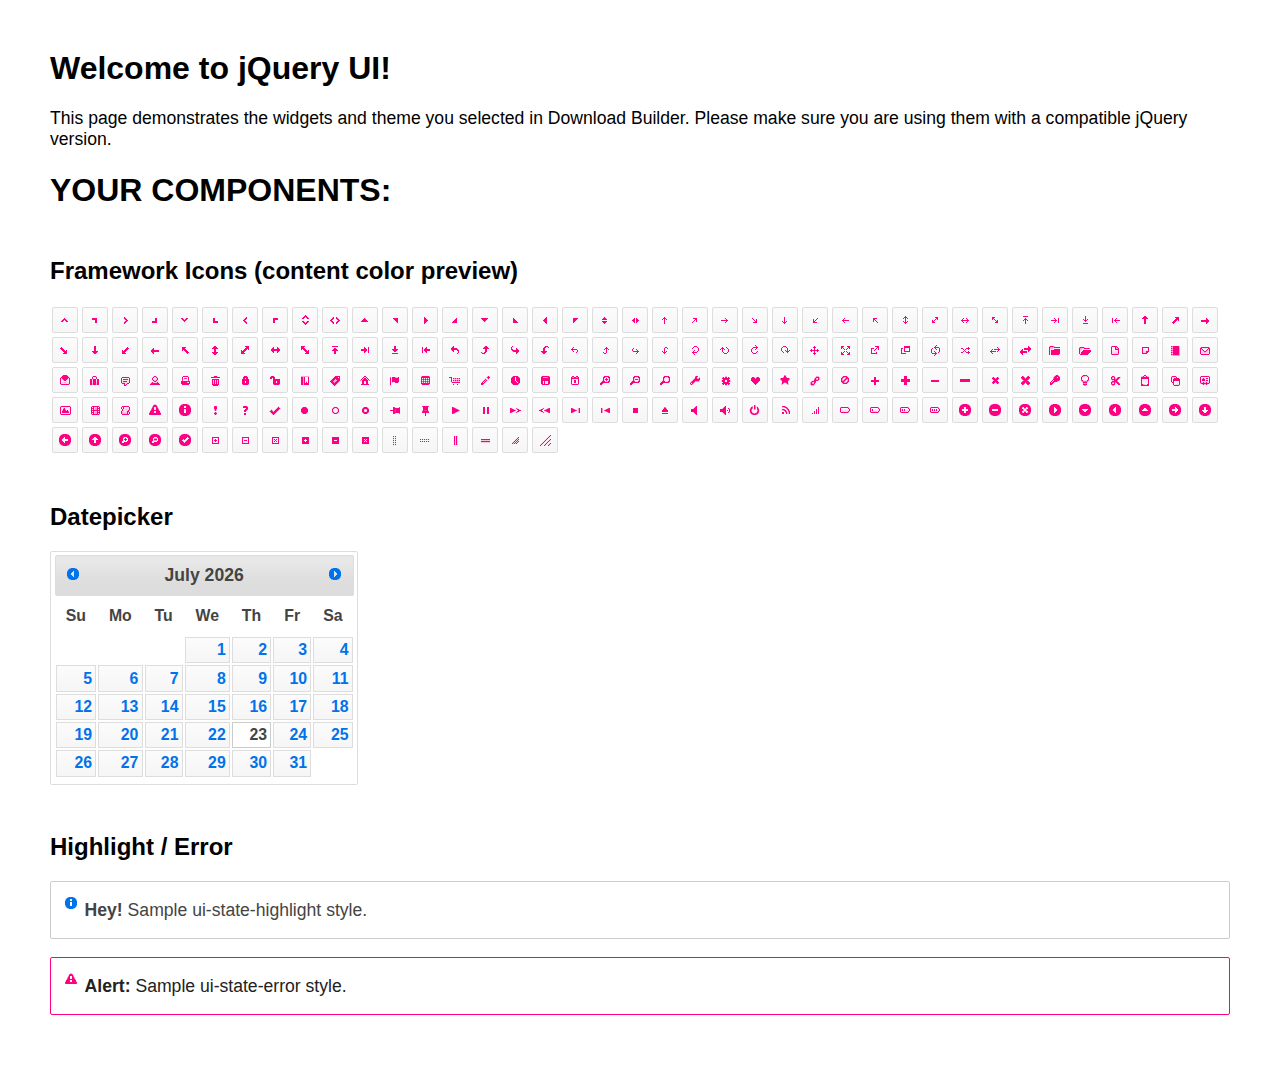
<file: ui/vendor/jquery-ui/index.html>
<!doctype html>
<html lang="us">
<head>
	<meta charset="utf-8">
	<title>jQuery UI Example Page</title>
	<link href="jquery-ui.css" rel="stylesheet">
	<style>
	body{
		font-family: "Trebuchet MS", sans-serif;
		margin: 50px;
	}
	.demoHeaders {
		margin-top: 2em;
	}
	#dialog-link {
		padding: .4em 1em .4em 20px;
		text-decoration: none;
		position: relative;
	}
	#dialog-link span.ui-icon {
		margin: 0 5px 0 0;
		position: absolute;
		left: .2em;
		top: 50%;
		margin-top: -8px;
	}
	#icons {
		margin: 0;
		padding: 0;
	}
	#icons li {
		margin: 2px;
		position: relative;
		padding: 4px 0;
		cursor: pointer;
		float: left;
		list-style: none;
	}
	#icons span.ui-icon {
		float: left;
		margin: 0 4px;
	}
	.fakewindowcontain .ui-widget-overlay {
		position: absolute;
	}
	select {
		width: 200px;
	}
	</style>
</head>
<body>

<h1>Welcome to jQuery UI!</h1>

<div class="ui-widget">
	<p>This page demonstrates the widgets and theme you selected in Download Builder. Please make sure you are using them with a compatible jQuery version.</p>
</div>

<h1>YOUR COMPONENTS:</h1>
















<h2 class="demoHeaders">Framework Icons (content color preview)</h2>
<ul id="icons" class="ui-widget ui-helper-clearfix">
	<li class="ui-state-default ui-corner-all" title=".ui-icon-caret-1-n"><span class="ui-icon ui-icon-caret-1-n"></span></li>
	<li class="ui-state-default ui-corner-all" title=".ui-icon-caret-1-ne"><span class="ui-icon ui-icon-caret-1-ne"></span></li>
	<li class="ui-state-default ui-corner-all" title=".ui-icon-caret-1-e"><span class="ui-icon ui-icon-caret-1-e"></span></li>
	<li class="ui-state-default ui-corner-all" title=".ui-icon-caret-1-se"><span class="ui-icon ui-icon-caret-1-se"></span></li>
	<li class="ui-state-default ui-corner-all" title=".ui-icon-caret-1-s"><span class="ui-icon ui-icon-caret-1-s"></span></li>
	<li class="ui-state-default ui-corner-all" title=".ui-icon-caret-1-sw"><span class="ui-icon ui-icon-caret-1-sw"></span></li>
	<li class="ui-state-default ui-corner-all" title=".ui-icon-caret-1-w"><span class="ui-icon ui-icon-caret-1-w"></span></li>
	<li class="ui-state-default ui-corner-all" title=".ui-icon-caret-1-nw"><span class="ui-icon ui-icon-caret-1-nw"></span></li>
	<li class="ui-state-default ui-corner-all" title=".ui-icon-caret-2-n-s"><span class="ui-icon ui-icon-caret-2-n-s"></span></li>
	<li class="ui-state-default ui-corner-all" title=".ui-icon-caret-2-e-w"><span class="ui-icon ui-icon-caret-2-e-w"></span></li>
	<li class="ui-state-default ui-corner-all" title=".ui-icon-triangle-1-n"><span class="ui-icon ui-icon-triangle-1-n"></span></li>
	<li class="ui-state-default ui-corner-all" title=".ui-icon-triangle-1-ne"><span class="ui-icon ui-icon-triangle-1-ne"></span></li>
	<li class="ui-state-default ui-corner-all" title=".ui-icon-triangle-1-e"><span class="ui-icon ui-icon-triangle-1-e"></span></li>
	<li class="ui-state-default ui-corner-all" title=".ui-icon-triangle-1-se"><span class="ui-icon ui-icon-triangle-1-se"></span></li>
	<li class="ui-state-default ui-corner-all" title=".ui-icon-triangle-1-s"><span class="ui-icon ui-icon-triangle-1-s"></span></li>
	<li class="ui-state-default ui-corner-all" title=".ui-icon-triangle-1-sw"><span class="ui-icon ui-icon-triangle-1-sw"></span></li>
	<li class="ui-state-default ui-corner-all" title=".ui-icon-triangle-1-w"><span class="ui-icon ui-icon-triangle-1-w"></span></li>
	<li class="ui-state-default ui-corner-all" title=".ui-icon-triangle-1-nw"><span class="ui-icon ui-icon-triangle-1-nw"></span></li>
	<li class="ui-state-default ui-corner-all" title=".ui-icon-triangle-2-n-s"><span class="ui-icon ui-icon-triangle-2-n-s"></span></li>
	<li class="ui-state-default ui-corner-all" title=".ui-icon-triangle-2-e-w"><span class="ui-icon ui-icon-triangle-2-e-w"></span></li>
	<li class="ui-state-default ui-corner-all" title=".ui-icon-arrow-1-n"><span class="ui-icon ui-icon-arrow-1-n"></span></li>
	<li class="ui-state-default ui-corner-all" title=".ui-icon-arrow-1-ne"><span class="ui-icon ui-icon-arrow-1-ne"></span></li>
	<li class="ui-state-default ui-corner-all" title=".ui-icon-arrow-1-e"><span class="ui-icon ui-icon-arrow-1-e"></span></li>
	<li class="ui-state-default ui-corner-all" title=".ui-icon-arrow-1-se"><span class="ui-icon ui-icon-arrow-1-se"></span></li>
	<li class="ui-state-default ui-corner-all" title=".ui-icon-arrow-1-s"><span class="ui-icon ui-icon-arrow-1-s"></span></li>
	<li class="ui-state-default ui-corner-all" title=".ui-icon-arrow-1-sw"><span class="ui-icon ui-icon-arrow-1-sw"></span></li>
	<li class="ui-state-default ui-corner-all" title=".ui-icon-arrow-1-w"><span class="ui-icon ui-icon-arrow-1-w"></span></li>
	<li class="ui-state-default ui-corner-all" title=".ui-icon-arrow-1-nw"><span class="ui-icon ui-icon-arrow-1-nw"></span></li>
	<li class="ui-state-default ui-corner-all" title=".ui-icon-arrow-2-n-s"><span class="ui-icon ui-icon-arrow-2-n-s"></span></li>
	<li class="ui-state-default ui-corner-all" title=".ui-icon-arrow-2-ne-sw"><span class="ui-icon ui-icon-arrow-2-ne-sw"></span></li>
	<li class="ui-state-default ui-corner-all" title=".ui-icon-arrow-2-e-w"><span class="ui-icon ui-icon-arrow-2-e-w"></span></li>
	<li class="ui-state-default ui-corner-all" title=".ui-icon-arrow-2-se-nw"><span class="ui-icon ui-icon-arrow-2-se-nw"></span></li>
	<li class="ui-state-default ui-corner-all" title=".ui-icon-arrowstop-1-n"><span class="ui-icon ui-icon-arrowstop-1-n"></span></li>
	<li class="ui-state-default ui-corner-all" title=".ui-icon-arrowstop-1-e"><span class="ui-icon ui-icon-arrowstop-1-e"></span></li>
	<li class="ui-state-default ui-corner-all" title=".ui-icon-arrowstop-1-s"><span class="ui-icon ui-icon-arrowstop-1-s"></span></li>
	<li class="ui-state-default ui-corner-all" title=".ui-icon-arrowstop-1-w"><span class="ui-icon ui-icon-arrowstop-1-w"></span></li>
	<li class="ui-state-default ui-corner-all" title=".ui-icon-arrowthick-1-n"><span class="ui-icon ui-icon-arrowthick-1-n"></span></li>
	<li class="ui-state-default ui-corner-all" title=".ui-icon-arrowthick-1-ne"><span class="ui-icon ui-icon-arrowthick-1-ne"></span></li>
	<li class="ui-state-default ui-corner-all" title=".ui-icon-arrowthick-1-e"><span class="ui-icon ui-icon-arrowthick-1-e"></span></li>
	<li class="ui-state-default ui-corner-all" title=".ui-icon-arrowthick-1-se"><span class="ui-icon ui-icon-arrowthick-1-se"></span></li>
	<li class="ui-state-default ui-corner-all" title=".ui-icon-arrowthick-1-s"><span class="ui-icon ui-icon-arrowthick-1-s"></span></li>
	<li class="ui-state-default ui-corner-all" title=".ui-icon-arrowthick-1-sw"><span class="ui-icon ui-icon-arrowthick-1-sw"></span></li>
	<li class="ui-state-default ui-corner-all" title=".ui-icon-arrowthick-1-w"><span class="ui-icon ui-icon-arrowthick-1-w"></span></li>
	<li class="ui-state-default ui-corner-all" title=".ui-icon-arrowthick-1-nw"><span class="ui-icon ui-icon-arrowthick-1-nw"></span></li>
	<li class="ui-state-default ui-corner-all" title=".ui-icon-arrowthick-2-n-s"><span class="ui-icon ui-icon-arrowthick-2-n-s"></span></li>
	<li class="ui-state-default ui-corner-all" title=".ui-icon-arrowthick-2-ne-sw"><span class="ui-icon ui-icon-arrowthick-2-ne-sw"></span></li>
	<li class="ui-state-default ui-corner-all" title=".ui-icon-arrowthick-2-e-w"><span class="ui-icon ui-icon-arrowthick-2-e-w"></span></li>
	<li class="ui-state-default ui-corner-all" title=".ui-icon-arrowthick-2-se-nw"><span class="ui-icon ui-icon-arrowthick-2-se-nw"></span></li>
	<li class="ui-state-default ui-corner-all" title=".ui-icon-arrowthickstop-1-n"><span class="ui-icon ui-icon-arrowthickstop-1-n"></span></li>
	<li class="ui-state-default ui-corner-all" title=".ui-icon-arrowthickstop-1-e"><span class="ui-icon ui-icon-arrowthickstop-1-e"></span></li>
	<li class="ui-state-default ui-corner-all" title=".ui-icon-arrowthickstop-1-s"><span class="ui-icon ui-icon-arrowthickstop-1-s"></span></li>
	<li class="ui-state-default ui-corner-all" title=".ui-icon-arrowthickstop-1-w"><span class="ui-icon ui-icon-arrowthickstop-1-w"></span></li>
	<li class="ui-state-default ui-corner-all" title=".ui-icon-arrowreturnthick-1-w"><span class="ui-icon ui-icon-arrowreturnthick-1-w"></span></li>
	<li class="ui-state-default ui-corner-all" title=".ui-icon-arrowreturnthick-1-n"><span class="ui-icon ui-icon-arrowreturnthick-1-n"></span></li>
	<li class="ui-state-default ui-corner-all" title=".ui-icon-arrowreturnthick-1-e"><span class="ui-icon ui-icon-arrowreturnthick-1-e"></span></li>
	<li class="ui-state-default ui-corner-all" title=".ui-icon-arrowreturnthick-1-s"><span class="ui-icon ui-icon-arrowreturnthick-1-s"></span></li>
	<li class="ui-state-default ui-corner-all" title=".ui-icon-arrowreturn-1-w"><span class="ui-icon ui-icon-arrowreturn-1-w"></span></li>
	<li class="ui-state-default ui-corner-all" title=".ui-icon-arrowreturn-1-n"><span class="ui-icon ui-icon-arrowreturn-1-n"></span></li>
	<li class="ui-state-default ui-corner-all" title=".ui-icon-arrowreturn-1-e"><span class="ui-icon ui-icon-arrowreturn-1-e"></span></li>
	<li class="ui-state-default ui-corner-all" title=".ui-icon-arrowreturn-1-s"><span class="ui-icon ui-icon-arrowreturn-1-s"></span></li>
	<li class="ui-state-default ui-corner-all" title=".ui-icon-arrowrefresh-1-w"><span class="ui-icon ui-icon-arrowrefresh-1-w"></span></li>
	<li class="ui-state-default ui-corner-all" title=".ui-icon-arrowrefresh-1-n"><span class="ui-icon ui-icon-arrowrefresh-1-n"></span></li>
	<li class="ui-state-default ui-corner-all" title=".ui-icon-arrowrefresh-1-e"><span class="ui-icon ui-icon-arrowrefresh-1-e"></span></li>
	<li class="ui-state-default ui-corner-all" title=".ui-icon-arrowrefresh-1-s"><span class="ui-icon ui-icon-arrowrefresh-1-s"></span></li>
	<li class="ui-state-default ui-corner-all" title=".ui-icon-arrow-4"><span class="ui-icon ui-icon-arrow-4"></span></li>
	<li class="ui-state-default ui-corner-all" title=".ui-icon-arrow-4-diag"><span class="ui-icon ui-icon-arrow-4-diag"></span></li>
	<li class="ui-state-default ui-corner-all" title=".ui-icon-extlink"><span class="ui-icon ui-icon-extlink"></span></li>
	<li class="ui-state-default ui-corner-all" title=".ui-icon-newwin"><span class="ui-icon ui-icon-newwin"></span></li>
	<li class="ui-state-default ui-corner-all" title=".ui-icon-refresh"><span class="ui-icon ui-icon-refresh"></span></li>
	<li class="ui-state-default ui-corner-all" title=".ui-icon-shuffle"><span class="ui-icon ui-icon-shuffle"></span></li>
	<li class="ui-state-default ui-corner-all" title=".ui-icon-transfer-e-w"><span class="ui-icon ui-icon-transfer-e-w"></span></li>
	<li class="ui-state-default ui-corner-all" title=".ui-icon-transferthick-e-w"><span class="ui-icon ui-icon-transferthick-e-w"></span></li>
	<li class="ui-state-default ui-corner-all" title=".ui-icon-folder-collapsed"><span class="ui-icon ui-icon-folder-collapsed"></span></li>
	<li class="ui-state-default ui-corner-all" title=".ui-icon-folder-open"><span class="ui-icon ui-icon-folder-open"></span></li>
	<li class="ui-state-default ui-corner-all" title=".ui-icon-document"><span class="ui-icon ui-icon-document"></span></li>
	<li class="ui-state-default ui-corner-all" title=".ui-icon-document-b"><span class="ui-icon ui-icon-document-b"></span></li>
	<li class="ui-state-default ui-corner-all" title=".ui-icon-note"><span class="ui-icon ui-icon-note"></span></li>
	<li class="ui-state-default ui-corner-all" title=".ui-icon-mail-closed"><span class="ui-icon ui-icon-mail-closed"></span></li>
	<li class="ui-state-default ui-corner-all" title=".ui-icon-mail-open"><span class="ui-icon ui-icon-mail-open"></span></li>
	<li class="ui-state-default ui-corner-all" title=".ui-icon-suitcase"><span class="ui-icon ui-icon-suitcase"></span></li>
	<li class="ui-state-default ui-corner-all" title=".ui-icon-comment"><span class="ui-icon ui-icon-comment"></span></li>
	<li class="ui-state-default ui-corner-all" title=".ui-icon-person"><span class="ui-icon ui-icon-person"></span></li>
	<li class="ui-state-default ui-corner-all" title=".ui-icon-print"><span class="ui-icon ui-icon-print"></span></li>
	<li class="ui-state-default ui-corner-all" title=".ui-icon-trash"><span class="ui-icon ui-icon-trash"></span></li>
	<li class="ui-state-default ui-corner-all" title=".ui-icon-locked"><span class="ui-icon ui-icon-locked"></span></li>
	<li class="ui-state-default ui-corner-all" title=".ui-icon-unlocked"><span class="ui-icon ui-icon-unlocked"></span></li>
	<li class="ui-state-default ui-corner-all" title=".ui-icon-bookmark"><span class="ui-icon ui-icon-bookmark"></span></li>
	<li class="ui-state-default ui-corner-all" title=".ui-icon-tag"><span class="ui-icon ui-icon-tag"></span></li>
	<li class="ui-state-default ui-corner-all" title=".ui-icon-home"><span class="ui-icon ui-icon-home"></span></li>
	<li class="ui-state-default ui-corner-all" title=".ui-icon-flag"><span class="ui-icon ui-icon-flag"></span></li>
	<li class="ui-state-default ui-corner-all" title=".ui-icon-calculator"><span class="ui-icon ui-icon-calculator"></span></li>
	<li class="ui-state-default ui-corner-all" title=".ui-icon-cart"><span class="ui-icon ui-icon-cart"></span></li>
	<li class="ui-state-default ui-corner-all" title=".ui-icon-pencil"><span class="ui-icon ui-icon-pencil"></span></li>
	<li class="ui-state-default ui-corner-all" title=".ui-icon-clock"><span class="ui-icon ui-icon-clock"></span></li>
	<li class="ui-state-default ui-corner-all" title=".ui-icon-disk"><span class="ui-icon ui-icon-disk"></span></li>
	<li class="ui-state-default ui-corner-all" title=".ui-icon-calendar"><span class="ui-icon ui-icon-calendar"></span></li>
	<li class="ui-state-default ui-corner-all" title=".ui-icon-zoomin"><span class="ui-icon ui-icon-zoomin"></span></li>
	<li class="ui-state-default ui-corner-all" title=".ui-icon-zoomout"><span class="ui-icon ui-icon-zoomout"></span></li>
	<li class="ui-state-default ui-corner-all" title=".ui-icon-search"><span class="ui-icon ui-icon-search"></span></li>
	<li class="ui-state-default ui-corner-all" title=".ui-icon-wrench"><span class="ui-icon ui-icon-wrench"></span></li>
	<li class="ui-state-default ui-corner-all" title=".ui-icon-gear"><span class="ui-icon ui-icon-gear"></span></li>
	<li class="ui-state-default ui-corner-all" title=".ui-icon-heart"><span class="ui-icon ui-icon-heart"></span></li>
	<li class="ui-state-default ui-corner-all" title=".ui-icon-star"><span class="ui-icon ui-icon-star"></span></li>
	<li class="ui-state-default ui-corner-all" title=".ui-icon-link"><span class="ui-icon ui-icon-link"></span></li>
	<li class="ui-state-default ui-corner-all" title=".ui-icon-cancel"><span class="ui-icon ui-icon-cancel"></span></li>
	<li class="ui-state-default ui-corner-all" title=".ui-icon-plus"><span class="ui-icon ui-icon-plus"></span></li>
	<li class="ui-state-default ui-corner-all" title=".ui-icon-plusthick"><span class="ui-icon ui-icon-plusthick"></span></li>
	<li class="ui-state-default ui-corner-all" title=".ui-icon-minus"><span class="ui-icon ui-icon-minus"></span></li>
	<li class="ui-state-default ui-corner-all" title=".ui-icon-minusthick"><span class="ui-icon ui-icon-minusthick"></span></li>
	<li class="ui-state-default ui-corner-all" title=".ui-icon-close"><span class="ui-icon ui-icon-close"></span></li>
	<li class="ui-state-default ui-corner-all" title=".ui-icon-closethick"><span class="ui-icon ui-icon-closethick"></span></li>
	<li class="ui-state-default ui-corner-all" title=".ui-icon-key"><span class="ui-icon ui-icon-key"></span></li>
	<li class="ui-state-default ui-corner-all" title=".ui-icon-lightbulb"><span class="ui-icon ui-icon-lightbulb"></span></li>
	<li class="ui-state-default ui-corner-all" title=".ui-icon-scissors"><span class="ui-icon ui-icon-scissors"></span></li>
	<li class="ui-state-default ui-corner-all" title=".ui-icon-clipboard"><span class="ui-icon ui-icon-clipboard"></span></li>
	<li class="ui-state-default ui-corner-all" title=".ui-icon-copy"><span class="ui-icon ui-icon-copy"></span></li>
	<li class="ui-state-default ui-corner-all" title=".ui-icon-contact"><span class="ui-icon ui-icon-contact"></span></li>
	<li class="ui-state-default ui-corner-all" title=".ui-icon-image"><span class="ui-icon ui-icon-image"></span></li>
	<li class="ui-state-default ui-corner-all" title=".ui-icon-video"><span class="ui-icon ui-icon-video"></span></li>
	<li class="ui-state-default ui-corner-all" title=".ui-icon-script"><span class="ui-icon ui-icon-script"></span></li>
	<li class="ui-state-default ui-corner-all" title=".ui-icon-alert"><span class="ui-icon ui-icon-alert"></span></li>
	<li class="ui-state-default ui-corner-all" title=".ui-icon-info"><span class="ui-icon ui-icon-info"></span></li>
	<li class="ui-state-default ui-corner-all" title=".ui-icon-notice"><span class="ui-icon ui-icon-notice"></span></li>
	<li class="ui-state-default ui-corner-all" title=".ui-icon-help"><span class="ui-icon ui-icon-help"></span></li>
	<li class="ui-state-default ui-corner-all" title=".ui-icon-check"><span class="ui-icon ui-icon-check"></span></li>
	<li class="ui-state-default ui-corner-all" title=".ui-icon-bullet"><span class="ui-icon ui-icon-bullet"></span></li>
	<li class="ui-state-default ui-corner-all" title=".ui-icon-radio-off"><span class="ui-icon ui-icon-radio-off"></span></li>
	<li class="ui-state-default ui-corner-all" title=".ui-icon-radio-on"><span class="ui-icon ui-icon-radio-on"></span></li>
	<li class="ui-state-default ui-corner-all" title=".ui-icon-pin-w"><span class="ui-icon ui-icon-pin-w"></span></li>
	<li class="ui-state-default ui-corner-all" title=".ui-icon-pin-s"><span class="ui-icon ui-icon-pin-s"></span></li>
	<li class="ui-state-default ui-corner-all" title=".ui-icon-play"><span class="ui-icon ui-icon-play"></span></li>
	<li class="ui-state-default ui-corner-all" title=".ui-icon-pause"><span class="ui-icon ui-icon-pause"></span></li>
	<li class="ui-state-default ui-corner-all" title=".ui-icon-seek-next"><span class="ui-icon ui-icon-seek-next"></span></li>
	<li class="ui-state-default ui-corner-all" title=".ui-icon-seek-prev"><span class="ui-icon ui-icon-seek-prev"></span></li>
	<li class="ui-state-default ui-corner-all" title=".ui-icon-seek-end"><span class="ui-icon ui-icon-seek-end"></span></li>
	<li class="ui-state-default ui-corner-all" title=".ui-icon-seek-first"><span class="ui-icon ui-icon-seek-first"></span></li>
	<li class="ui-state-default ui-corner-all" title=".ui-icon-stop"><span class="ui-icon ui-icon-stop"></span></li>
	<li class="ui-state-default ui-corner-all" title=".ui-icon-eject"><span class="ui-icon ui-icon-eject"></span></li>
	<li class="ui-state-default ui-corner-all" title=".ui-icon-volume-off"><span class="ui-icon ui-icon-volume-off"></span></li>
	<li class="ui-state-default ui-corner-all" title=".ui-icon-volume-on"><span class="ui-icon ui-icon-volume-on"></span></li>
	<li class="ui-state-default ui-corner-all" title=".ui-icon-power"><span class="ui-icon ui-icon-power"></span></li>
	<li class="ui-state-default ui-corner-all" title=".ui-icon-signal-diag"><span class="ui-icon ui-icon-signal-diag"></span></li>
	<li class="ui-state-default ui-corner-all" title=".ui-icon-signal"><span class="ui-icon ui-icon-signal"></span></li>
	<li class="ui-state-default ui-corner-all" title=".ui-icon-battery-0"><span class="ui-icon ui-icon-battery-0"></span></li>
	<li class="ui-state-default ui-corner-all" title=".ui-icon-battery-1"><span class="ui-icon ui-icon-battery-1"></span></li>
	<li class="ui-state-default ui-corner-all" title=".ui-icon-battery-2"><span class="ui-icon ui-icon-battery-2"></span></li>
	<li class="ui-state-default ui-corner-all" title=".ui-icon-battery-3"><span class="ui-icon ui-icon-battery-3"></span></li>
	<li class="ui-state-default ui-corner-all" title=".ui-icon-circle-plus"><span class="ui-icon ui-icon-circle-plus"></span></li>
	<li class="ui-state-default ui-corner-all" title=".ui-icon-circle-minus"><span class="ui-icon ui-icon-circle-minus"></span></li>
	<li class="ui-state-default ui-corner-all" title=".ui-icon-circle-close"><span class="ui-icon ui-icon-circle-close"></span></li>
	<li class="ui-state-default ui-corner-all" title=".ui-icon-circle-triangle-e"><span class="ui-icon ui-icon-circle-triangle-e"></span></li>
	<li class="ui-state-default ui-corner-all" title=".ui-icon-circle-triangle-s"><span class="ui-icon ui-icon-circle-triangle-s"></span></li>
	<li class="ui-state-default ui-corner-all" title=".ui-icon-circle-triangle-w"><span class="ui-icon ui-icon-circle-triangle-w"></span></li>
	<li class="ui-state-default ui-corner-all" title=".ui-icon-circle-triangle-n"><span class="ui-icon ui-icon-circle-triangle-n"></span></li>
	<li class="ui-state-default ui-corner-all" title=".ui-icon-circle-arrow-e"><span class="ui-icon ui-icon-circle-arrow-e"></span></li>
	<li class="ui-state-default ui-corner-all" title=".ui-icon-circle-arrow-s"><span class="ui-icon ui-icon-circle-arrow-s"></span></li>
	<li class="ui-state-default ui-corner-all" title=".ui-icon-circle-arrow-w"><span class="ui-icon ui-icon-circle-arrow-w"></span></li>
	<li class="ui-state-default ui-corner-all" title=".ui-icon-circle-arrow-n"><span class="ui-icon ui-icon-circle-arrow-n"></span></li>
	<li class="ui-state-default ui-corner-all" title=".ui-icon-circle-zoomin"><span class="ui-icon ui-icon-circle-zoomin"></span></li>
	<li class="ui-state-default ui-corner-all" title=".ui-icon-circle-zoomout"><span class="ui-icon ui-icon-circle-zoomout"></span></li>
	<li class="ui-state-default ui-corner-all" title=".ui-icon-circle-check"><span class="ui-icon ui-icon-circle-check"></span></li>
	<li class="ui-state-default ui-corner-all" title=".ui-icon-circlesmall-plus"><span class="ui-icon ui-icon-circlesmall-plus"></span></li>
	<li class="ui-state-default ui-corner-all" title=".ui-icon-circlesmall-minus"><span class="ui-icon ui-icon-circlesmall-minus"></span></li>
	<li class="ui-state-default ui-corner-all" title=".ui-icon-circlesmall-close"><span class="ui-icon ui-icon-circlesmall-close"></span></li>
	<li class="ui-state-default ui-corner-all" title=".ui-icon-squaresmall-plus"><span class="ui-icon ui-icon-squaresmall-plus"></span></li>
	<li class="ui-state-default ui-corner-all" title=".ui-icon-squaresmall-minus"><span class="ui-icon ui-icon-squaresmall-minus"></span></li>
	<li class="ui-state-default ui-corner-all" title=".ui-icon-squaresmall-close"><span class="ui-icon ui-icon-squaresmall-close"></span></li>
	<li class="ui-state-default ui-corner-all" title=".ui-icon-grip-dotted-vertical"><span class="ui-icon ui-icon-grip-dotted-vertical"></span></li>
	<li class="ui-state-default ui-corner-all" title=".ui-icon-grip-dotted-horizontal"><span class="ui-icon ui-icon-grip-dotted-horizontal"></span></li>
	<li class="ui-state-default ui-corner-all" title=".ui-icon-grip-solid-vertical"><span class="ui-icon ui-icon-grip-solid-vertical"></span></li>
	<li class="ui-state-default ui-corner-all" title=".ui-icon-grip-solid-horizontal"><span class="ui-icon ui-icon-grip-solid-horizontal"></span></li>
	<li class="ui-state-default ui-corner-all" title=".ui-icon-gripsmall-diagonal-se"><span class="ui-icon ui-icon-gripsmall-diagonal-se"></span></li>
	<li class="ui-state-default ui-corner-all" title=".ui-icon-grip-diagonal-se"><span class="ui-icon ui-icon-grip-diagonal-se"></span></li>
</ul>




<!-- Datepicker -->
<h2 class="demoHeaders">Datepicker</h2>
<div id="datepicker"></div>












<!-- Highlight / Error -->
<h2 class="demoHeaders">Highlight / Error</h2>
<div class="ui-widget">
	<div class="ui-state-highlight ui-corner-all" style="margin-top: 20px; padding: 0 .7em;">
		<p><span class="ui-icon ui-icon-info" style="float: left; margin-right: .3em;"></span>
		<strong>Hey!</strong> Sample ui-state-highlight style.</p>
	</div>
</div>
<br>
<div class="ui-widget">
	<div class="ui-state-error ui-corner-all" style="padding: 0 .7em;">
		<p><span class="ui-icon ui-icon-alert" style="float: left; margin-right: .3em;"></span>
		<strong>Alert:</strong> Sample ui-state-error style.</p>
	</div>
</div>

<script src="external/jquery/jquery.js"></script>
<script src="jquery-ui.js"></script>
<script>















$( "#datepicker" ).datepicker({
	inline: true
});














// Hover states on the static widgets
$( "#dialog-link, #icons li" ).hover(
	function() {
		$( this ).addClass( "ui-state-hover" );
	},
	function() {
		$( this ).removeClass( "ui-state-hover" );
	}
);
</script>
</body>
</html>
</file>
